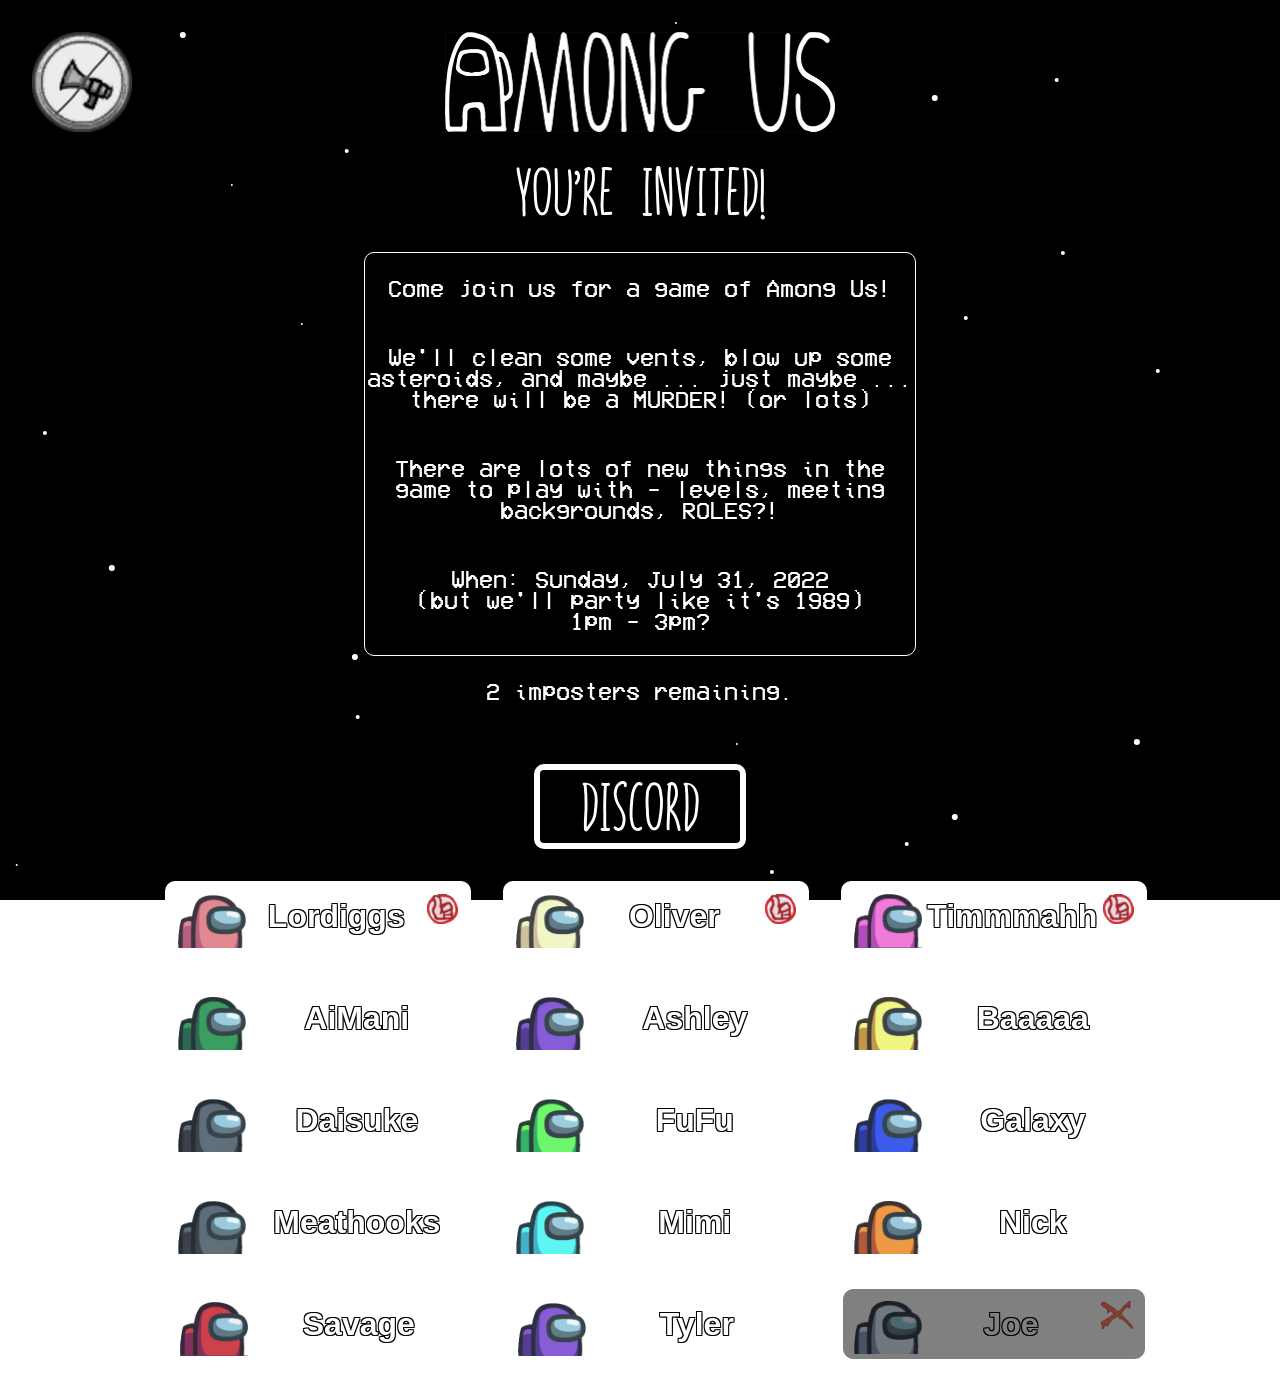
<file: index.html>
<html xmlns="http://www.w3.org/1999/xhtml">

<head>
    <title>Among Us</title>
    <link rel="stylesheet" href="site.css">
    <link rel="shortcut icon" type="image/x-icon" href="favicon.ico">
</head>

<body>
    <canvas id="canvas" width="300" height="300"></canvas>
    <div class="hidden"><img src="bean.png" alt="bean"/></div>
    <div id="muteButton" onclick="playBackgroundMusic();"><img id="audioImg" src="audioOff.png" alt="Audio Toggle" />
    </div>
    <div id="titleRow">
        <div id="titleImage"><img src="amongUsTitle.png" /></div>
    </div>
        <div id="contentRow">
            <div id="invited">You're invited!</div>
            <div id="info">
                <div style="width: 100%; display: flex; justify-content: center;">
                    <div id="infoText">
                        <p>Come join us for a game of Among Us!</p>
                        <p>We'll clean some vents, blow up some asteroids, and maybe ... just maybe ... there will be a
                            MURDER!
                            (or lots)</p>
                        <p>There are lots of new things in the game to play with - levels, meeting backgrounds, ROLES?!
                        </p>
                        <p>When: Sunday, July 31, 2022<br />(but we'll party like it's 1989)<br />1pm - 3pm?</p>
                    </div>
                </div>
                <div id="impostersRemaining">
                </div>
                <div id="ejection">
                </div>
                <div id="discord">
                    <a href="https://discord.gg/JBhN5csYdp" class="amongUsButton" onmouseover="playClick();">DISCORD</a>
                </div>
            </div>
            <div id="attendees">
            </div>
        </div>
        <div class="floatingBeanContainer"  >
            <img id="floatingBean" src="floatingBeanPink.png" style="transform: rotate(180deg);"/>
        </div>
    <script src="site.js"></script>
</body>

</html>
</file>
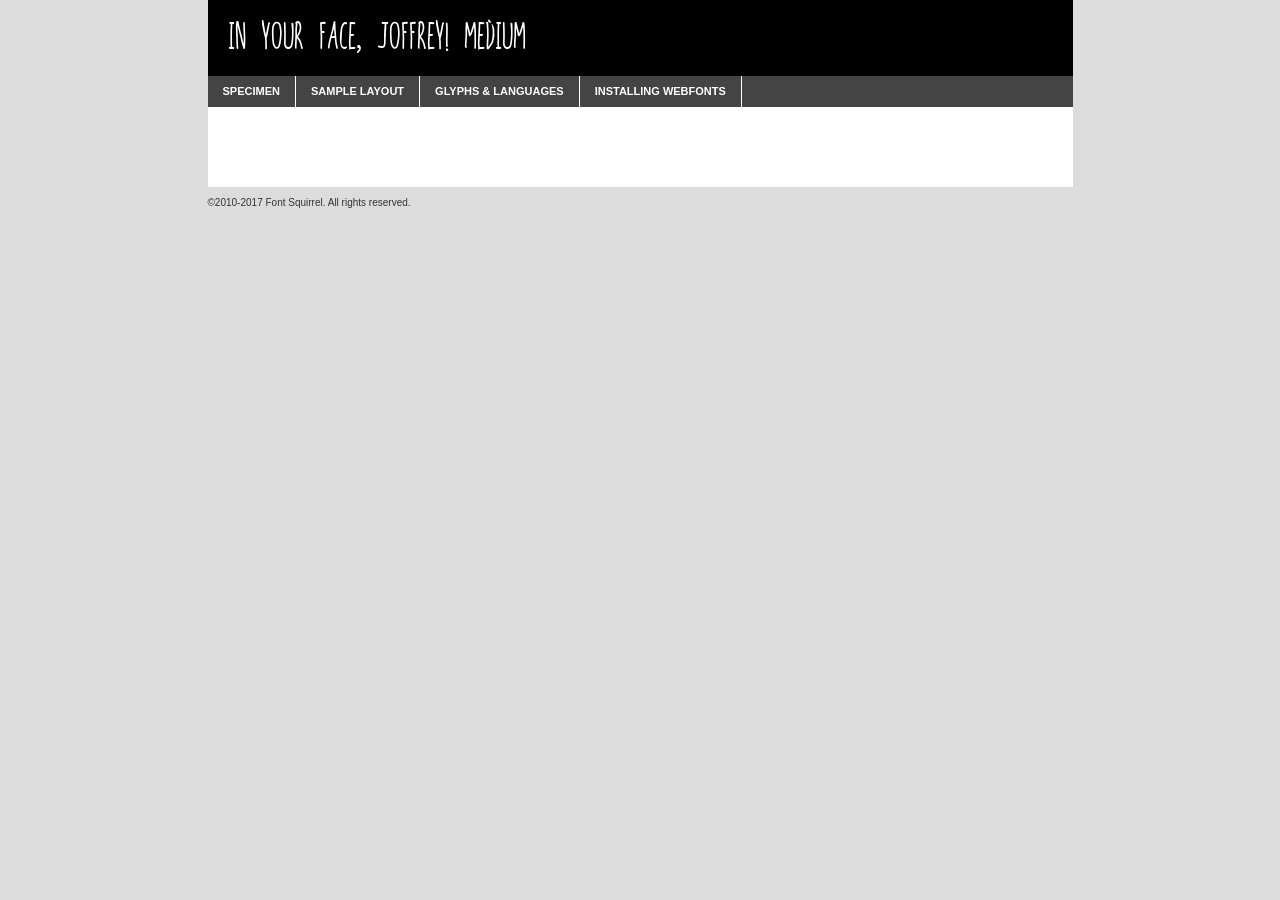
<file: joffrey-demo.html>
<!DOCTYPE html PUBLIC "-//W3C//DTD XHTML 1.0 Transitional//EN"
	"http://www.w3.org/TR/xhtml1/DTD/xhtml1-transitional.dtd">

<html xmlns="http://www.w3.org/1999/xhtml" xml:lang="en" lang="en">
<head>
	<meta http-equiv="Content-Type" content="text/html; charset=utf-8" />
	<script src="http://ajax.googleapis.com/ajax/libs/jquery/1.7.2/jquery.min.js" type="text/javascript" charset="utf-8"></script>
	<script type="text/javascript">
	(function($){$.fn.easyTabs=function(option){var param=jQuery.extend({fadeSpeed:"fast",defaultContent:1,activeClass:'active'},option);$(this).each(function(){var thisId="#"+this.id;if(param.defaultContent==''){param.defaultContent=1;}
	if(typeof param.defaultContent=="number")
	{var defaultTab=$(thisId+" .tabs li:eq("+(param.defaultContent-1)+") a").attr('href').substr(1);}else{var defaultTab=param.defaultContent;}
	$(thisId+" .tabs li a").each(function(){var tabToHide=$(this).attr('href').substr(1);$("#"+tabToHide).addClass('easytabs-tab-content');});hideAll();changeContent(defaultTab);function hideAll(){$(thisId+" .easytabs-tab-content").hide();}
	function changeContent(tabId){hideAll();$(thisId+" .tabs li").removeClass(param.activeClass);$(thisId+" .tabs li a[href=#"+tabId+"]").closest('li').addClass(param.activeClass);if(param.fadeSpeed!="none")
	{$(thisId+" #"+tabId).fadeIn(param.fadeSpeed);}else{$(thisId+" #"+tabId).show();}}
	$(thisId+" .tabs li").click(function(){var tabId=$(this).find('a').attr('href').substr(1);changeContent(tabId);return false;});});}})(jQuery);
	</script>
	<link rel="stylesheet" href="specimen_files/specimen_stylesheet.css" type="text/css" charset="utf-8" />
	<link rel="stylesheet" href="stylesheet.css" type="text/css" charset="utf-8" />

	<style type="text/css">
					body{
				font-family: 'in_your_face_joffrey_medium';
							}
		</style>

	<title>In your face, Joffrey!  Medium Specimen</title>
	
	
	<script type="text/javascript" charset="utf-8">
		$(document).ready(function() {
			$('#container').easyTabs({defaultContent:1});
		});
	</script>
</head>

<body>
<div id="container">
	<div id="header">
		In your face, Joffrey!  Medium	</div>
	<ul class="tabs">
		<li><a href="#specimen">Specimen</a></li>
		<li><a href="#layout">Sample Layout</a></li>
				<li><a href="#glyphs">Glyphs &amp; Languages</a></li>
		<li><a href="#installing">Installing Webfonts</a></li>
		
	</ul>
	
	<div id="main_content">

		
			<div id="specimen">
		
				<div class="section">
					<div class="grid12 firstcol">
						<div class="huge">AaBb</div>
					</div>
				</div>
		
				<div class="section">
					<div class="glyph_range">A&#x200B;B&#x200b;C&#x200b;D&#x200b;E&#x200b;F&#x200b;G&#x200b;H&#x200b;I&#x200b;J&#x200b;K&#x200b;L&#x200b;M&#x200b;N&#x200b;O&#x200b;P&#x200b;Q&#x200b;R&#x200b;S&#x200b;T&#x200b;U&#x200b;V&#x200b;W&#x200b;X&#x200b;Y&#x200b;Z&#x200b;a&#x200b;b&#x200b;c&#x200b;d&#x200b;e&#x200b;f&#x200b;g&#x200b;h&#x200b;i&#x200b;j&#x200b;k&#x200b;l&#x200b;m&#x200b;n&#x200b;o&#x200b;p&#x200b;q&#x200b;r&#x200b;s&#x200b;t&#x200b;u&#x200b;v&#x200b;w&#x200b;x&#x200b;y&#x200b;z&#x200b;1&#x200b;2&#x200b;3&#x200b;4&#x200b;5&#x200b;6&#x200b;7&#x200b;8&#x200b;9&#x200b;0&#x200b;&amp;&#x200b;.&#x200b;,&#x200b;?&#x200b;!&#x200b;&#64;&#x200b;(&#x200b;)&#x200b;#&#x200b;$&#x200b;%&#x200b;*&#x200b;+&#x200b;-&#x200b;=&#x200b;:&#x200b;;</div>
				</div>
				<div class="section">
					<div class="grid12 firstcol">
						<table class="sample_table">
							<tr><td>10</td><td class="size10">abcdefghijklmnopqrstuvwxyzABCDEFGHIJKLMNOPQRSTUVWXYZ0123456789abcdefghijklmnopqrstuvwxyzABCDEFGHIJKLMNOPQRSTUVWXYZ0123456789abcdefghijklmnopqrstuvwxyzABCDEFGHIJKLMNOPQRSTUVWXYZ</td></tr>
							<tr><td>11</td><td class="size11">abcdefghijklmnopqrstuvwxyzABCDEFGHIJKLMNOPQRSTUVWXYZ0123456789abcdefghijklmnopqrstuvwxyzABCDEFGHIJKLMNOPQRSTUVWXYZ0123456789abcdefghijklmnopqrstuvwxyzABCDEFGHIJKLMNOPQRSTUVWXYZ</td></tr>
							<tr><td>12</td><td class="size12">abcdefghijklmnopqrstuvwxyzABCDEFGHIJKLMNOPQRSTUVWXYZ0123456789abcdefghijklmnopqrstuvwxyzABCDEFGHIJKLMNOPQRSTUVWXYZ0123456789abcdefghijklmnopqrstuvwxyzABCDEFGHIJKLMNOPQRSTUVWXYZ</td></tr>
							<tr><td>13</td><td class="size13">abcdefghijklmnopqrstuvwxyzABCDEFGHIJKLMNOPQRSTUVWXYZ0123456789abcdefghijklmnopqrstuvwxyzABCDEFGHIJKLMNOPQRSTUVWXYZ0123456789abcdefghijklmnopqrstuvwxyzABCDEFGHIJKLMNOPQRSTUVWXYZ</td></tr>
							<tr><td>14</td><td class="size14">abcdefghijklmnopqrstuvwxyzABCDEFGHIJKLMNOPQRSTUVWXYZ0123456789abcdefghijklmnopqrstuvwxyzABCDEFGHIJKLMNOPQRSTUVWXYZ0123456789abcdefghijklmnopqrstuvwxyzABCDEFGHIJKLMNOPQRSTUVWXYZ</td></tr>
							<tr><td>16</td><td class="size16">abcdefghijklmnopqrstuvwxyzABCDEFGHIJKLMNOPQRSTUVWXYZ0123456789abcdefghijklmnopqrstuvwxyzABCDEFGHIJKLMNOPQRSTUVWXYZ</td></tr>
							<tr><td>18</td><td class="size18">abcdefghijklmnopqrstuvwxyzABCDEFGHIJKLMNOPQRSTUVWXYZ0123456789abcdefghijklmnopqrstuvwxyzABCDEFGHIJKLMNOPQRSTUVWXYZ</td></tr>
							<tr><td>20</td><td class="size20">abcdefghijklmnopqrstuvwxyzABCDEFGHIJKLMNOPQRSTUVWXYZ0123456789abcdefghijklmnopqrstuvwxyzABCDEFGHIJKLMNOPQRSTUVWXYZ</td></tr>
							<tr><td>24</td><td class="size24">abcdefghijklmnopqrstuvwxyzABCDEFGHIJKLMNOPQRSTUVWXYZ0123456789abcdefghijklmnopqrstuvwxyzABCDEFGHIJKLMNOPQRSTUVWXYZ</td></tr>
							<tr><td>30</td><td class="size30">abcdefghijklmnopqrstuvwxyzABCDEFGHIJKLMNOPQRSTUVWXYZ0123456789abcdefghijklmnopqrstuvwxyzABCDEFGHIJKLMNOPQRSTUVWXYZ</td></tr>
							<tr><td>36</td><td class="size36">abcdefghijklmnopqrstuvwxyzABCDEFGHIJKLMNOPQRSTUVWXYZ0123456789abcdefghijklmnopqrstuvwxyzABCDEFGHIJKLMNOPQRSTUVWXYZ</td></tr>
							<tr><td>48</td><td class="size48">abcdefghijklmnopqrstuvwxyzABCDEFGHIJKLMNOPQRSTUVWXYZ0123456789abcdefghijklmnopqrstuvwxyzABCDEFGHIJKLMNOPQRSTUVWXYZ</td></tr>
							<tr><td>60</td><td class="size60">abcdefghijklmnopqrstuvwxyzABCDEFGHIJKLMNOPQRSTUVWXYZ0123456789abcdefghijklmnopqrstuvwxyzABCDEFGHIJKLMNOPQRSTUVWXYZ</td></tr>
							<tr><td>72</td><td class="size72">abcdefghijklmnopqrstuvwxyzABCDEFGHIJKLMNOPQRSTUVWXYZ0123456789abcdefghijklmnopqrstuvwxyzABCDEFGHIJKLMNOPQRSTUVWXYZ</td></tr>
							<tr><td>90</td><td class="size90">abcdefghijklmnopqrstuvwxyzABCDEFGHIJKLMNOPQRSTUVWXYZ0123456789abcdefghijklmnopqrstuvwxyzABCDEFGHIJKLMNOPQRSTUVWXYZ</td></tr>
						</table>
				
					</div>
			
				</div>
		
		
		
								<div class="section" id="bodycomparison">


										<div id="xheight">
				<div class="fontbody">&#x25FC;&#x25FC;&#x25FC;&#x25FC;&#x25FC;&#x25FC;&#x25FC;&#x25FC;&#x25FC;&#x25FC;&#x25FC;&#x25FC;&#x25FC;&#x25FC;&#x25FC;&#x25FC;&#x25FC;&#x25FC;&#x25FC;&#x25FC;&#x25FC;&#x25FC;&#x25FC;&#x25FC;&#x25FC;&#x25FC;&#x25FC;&#x25FC;&#x25FC;&#x25FC;&#x25FC;&#x25FC;&#x25FC;&#x25FC;&#x25FC;&#x25FC;&#x25FC;&#x25FC;&#x25FC;&#x25FC;&#x25FC;&#x25FC;&#x25FC;&#x25FC;&#x25FC;&#x25FC;&#x25FC;&#x25FC;&#x25FC;&#x25FC;&#x25FC;&#x25FC;&#x25FC;&#x25FC;&#x25FC;&#x25FC;&#x25FC;&#x25FC;&#x25FC;&#x25FC;&#x25FC;&#x25FC;&#x25FC;&#x25FC;&#x25FC;&#x25FC;&#x25FC;&#x25FC;&#x25FC;&#x25FC;&#x25FC;&#x25FC;&#x25FC;&#x25FC;&#x25FC;&#x25FC;&#x25FC;&#x25FC;&#x25FC;&#x25FC;&#x25FC;&#x25FC;&#x25FC;&#x25FC;&#x25FC;&#x25FC;&#x25FC;&#x25FC;&#x25FC;&#x25FC;&#x25FC;&#x25FC;&#x25FC;&#x25FC;&#x25FC;&#x25FC;&#x25FC;&#x25FC;&#x25FC;body</div><div class="arialbody">body</div><div class="verdanabody">body</div><div class="georgiabody">body</div></div>
										<div class="fontbody" style="z-index:1">
											body<span>In your face, Joffrey!  Medium</span>
										</div>
										<div class="arialbody" style="z-index:1">
											body<span>Arial</span>
										</div>
										<div class="verdanabody" style="z-index:1">
											body<span>Verdana</span>
										</div>
										<div class="georgiabody" style="z-index:1">
											body<span>Georgia</span>
										</div>



								</div>
		
		
				<div class="section psample psample_row1" id="">
					
					<div class="grid2 firstcol">
						<p class="size10"><span>10.</span>Aenean lacinia bibendum nulla sed consectetur. Fusce dapibus, tellus ac cursus commodo, tortor mauris condimentum nibh, ut fermentum massa justo sit amet risus. Nullam id dolor id nibh ultricies vehicula ut id elit. Cum sociis natoque penatibus et magnis dis parturient montes, nascetur ridiculus mus. Nulla vitae elit libero, a pharetra augue.</p>
			
					</div>
					<div class="grid3">
						<p class="size11"><span>11.</span>Aenean lacinia bibendum nulla sed consectetur. Fusce dapibus, tellus ac cursus commodo, tortor mauris condimentum nibh, ut fermentum massa justo sit amet risus. Nullam id dolor id nibh ultricies vehicula ut id elit. Cum sociis natoque penatibus et magnis dis parturient montes, nascetur ridiculus mus. Nulla vitae elit libero, a pharetra augue.</p>
			
					</div>
					<div class="grid3">
						<p class="size12"><span>12.</span>Aenean lacinia bibendum nulla sed consectetur. Fusce dapibus, tellus ac cursus commodo, tortor mauris condimentum nibh, ut fermentum massa justo sit amet risus. Nullam id dolor id nibh ultricies vehicula ut id elit. Cum sociis natoque penatibus et magnis dis parturient montes, nascetur ridiculus mus. Nulla vitae elit libero, a pharetra augue.</p>
			
					</div>
					<div class="grid4">
						<p class="size13"><span>13.</span>Aenean lacinia bibendum nulla sed consectetur. Fusce dapibus, tellus ac cursus commodo, tortor mauris condimentum nibh, ut fermentum massa justo sit amet risus. Nullam id dolor id nibh ultricies vehicula ut id elit. Cum sociis natoque penatibus et magnis dis parturient montes, nascetur ridiculus mus. Nulla vitae elit libero, a pharetra augue.</p>
			
					</div>
					<div class="white_blend"></div>
					
				</div>
				<div class="section psample psample_row2" id="">
					<div class="grid3 firstcol">
						<p class="size14"><span>14.</span>Aenean lacinia bibendum nulla sed consectetur. Fusce dapibus, tellus ac cursus commodo, tortor mauris condimentum nibh, ut fermentum massa justo sit amet risus. Nullam id dolor id nibh ultricies vehicula ut id elit. Cum sociis natoque penatibus et magnis dis parturient montes, nascetur ridiculus mus. Nulla vitae elit libero, a pharetra augue.</p>
			
					</div>
					<div class="grid4">
						<p class="size16"><span>16.</span>Aenean lacinia bibendum nulla sed consectetur. Fusce dapibus, tellus ac cursus commodo, tortor mauris condimentum nibh, ut fermentum massa justo sit amet risus. Nullam id dolor id nibh ultricies vehicula ut id elit. Cum sociis natoque penatibus et magnis dis parturient montes, nascetur ridiculus mus. Nulla vitae elit libero, a pharetra augue.</p>
			
					</div>
					<div class="grid5">
						<p class="size18"><span>18.</span>Aenean lacinia bibendum nulla sed consectetur. Fusce dapibus, tellus ac cursus commodo, tortor mauris condimentum nibh, ut fermentum massa justo sit amet risus. Nullam id dolor id nibh ultricies vehicula ut id elit. Cum sociis natoque penatibus et magnis dis parturient montes, nascetur ridiculus mus. Nulla vitae elit libero, a pharetra augue.</p>
			
					</div>

					<div class="white_blend"></div>

				</div>
				
				<div class="section psample psample_row3" id="">
					<div class="grid5 firstcol">
						<p class="size20"><span>20.</span>Aenean lacinia bibendum nulla sed consectetur. Fusce dapibus, tellus ac cursus commodo, tortor mauris condimentum nibh, ut fermentum massa justo sit amet risus. Nullam id dolor id nibh ultricies vehicula ut id elit. Cum sociis natoque penatibus et magnis dis parturient montes, nascetur ridiculus mus. Nulla vitae elit libero, a pharetra augue.</p>
					</div>
					<div class="grid7">
						<p class="size24"><span>24.</span>Aenean lacinia bibendum nulla sed consectetur. Fusce dapibus, tellus ac cursus commodo, tortor mauris condimentum nibh, ut fermentum massa justo sit amet risus. Nullam id dolor id nibh ultricies vehicula ut id elit. Cum sociis natoque penatibus et magnis dis parturient montes, nascetur ridiculus mus. Nulla vitae elit libero, a pharetra augue.</p>
					</div>
					
					<div class="white_blend"></div>
					
				</div>
				
				<div class="section psample psample_row4" id="">
					<div class="grid12 firstcol">
						<p class="size30"><span>30.</span>Aenean lacinia bibendum nulla sed consectetur. Fusce dapibus, tellus ac cursus commodo, tortor mauris condimentum nibh, ut fermentum massa justo sit amet risus. Nullam id dolor id nibh ultricies vehicula ut id elit. Cum sociis natoque penatibus et magnis dis parturient montes, nascetur ridiculus mus. Nulla vitae elit libero, a pharetra augue.</p>
					</div>
					<div class="white_blend"></div>
					
				</div>
				
				
				
				<div class="section psample psample_row1 fullreverse">
					<div class="grid2 firstcol">
						<p class="size10"><span>10.</span>Aenean lacinia bibendum nulla sed consectetur. Fusce dapibus, tellus ac cursus commodo, tortor mauris condimentum nibh, ut fermentum massa justo sit amet risus. Nullam id dolor id nibh ultricies vehicula ut id elit. Cum sociis natoque penatibus et magnis dis parturient montes, nascetur ridiculus mus. Nulla vitae elit libero, a pharetra augue.</p>
			
					</div>
					<div class="grid3">
						<p class="size11"><span>11.</span>Aenean lacinia bibendum nulla sed consectetur. Fusce dapibus, tellus ac cursus commodo, tortor mauris condimentum nibh, ut fermentum massa justo sit amet risus. Nullam id dolor id nibh ultricies vehicula ut id elit. Cum sociis natoque penatibus et magnis dis parturient montes, nascetur ridiculus mus. Nulla vitae elit libero, a pharetra augue.</p>
			
					</div>
					<div class="grid3">
						<p class="size12"><span>12.</span>Aenean lacinia bibendum nulla sed consectetur. Fusce dapibus, tellus ac cursus commodo, tortor mauris condimentum nibh, ut fermentum massa justo sit amet risus. Nullam id dolor id nibh ultricies vehicula ut id elit. Cum sociis natoque penatibus et magnis dis parturient montes, nascetur ridiculus mus. Nulla vitae elit libero, a pharetra augue.</p>
			
					</div>
					<div class="grid4">
						<p class="size13"><span>13.</span>Aenean lacinia bibendum nulla sed consectetur. Fusce dapibus, tellus ac cursus commodo, tortor mauris condimentum nibh, ut fermentum massa justo sit amet risus. Nullam id dolor id nibh ultricies vehicula ut id elit. Cum sociis natoque penatibus et magnis dis parturient montes, nascetur ridiculus mus. Nulla vitae elit libero, a pharetra augue.</p>
			
					</div>
					<div class="black_blend"></div>
					
				</div>
				
				<div class="section psample psample_row2 fullreverse">
					<div class="grid3 firstcol">
						<p class="size14"><span>14.</span>Aenean lacinia bibendum nulla sed consectetur. Fusce dapibus, tellus ac cursus commodo, tortor mauris condimentum nibh, ut fermentum massa justo sit amet risus. Nullam id dolor id nibh ultricies vehicula ut id elit. Cum sociis natoque penatibus et magnis dis parturient montes, nascetur ridiculus mus. Nulla vitae elit libero, a pharetra augue.</p>
			
					</div>
					<div class="grid4">
						<p class="size16"><span>16.</span>Aenean lacinia bibendum nulla sed consectetur. Fusce dapibus, tellus ac cursus commodo, tortor mauris condimentum nibh, ut fermentum massa justo sit amet risus. Nullam id dolor id nibh ultricies vehicula ut id elit. Cum sociis natoque penatibus et magnis dis parturient montes, nascetur ridiculus mus. Nulla vitae elit libero, a pharetra augue.</p>
			
					</div>
					<div class="grid5">
						<p class="size18"><span>18.</span>Aenean lacinia bibendum nulla sed consectetur. Fusce dapibus, tellus ac cursus commodo, tortor mauris condimentum nibh, ut fermentum massa justo sit amet risus. Nullam id dolor id nibh ultricies vehicula ut id elit. Cum sociis natoque penatibus et magnis dis parturient montes, nascetur ridiculus mus. Nulla vitae elit libero, a pharetra augue.</p>
			
					</div>
					<div class="black_blend"></div>

				</div>
				
				<div class="section psample fullreverse psample_row3" id="">
					<div class="grid5 firstcol">
						<p class="size20"><span>20.</span>Aenean lacinia bibendum nulla sed consectetur. Fusce dapibus, tellus ac cursus commodo, tortor mauris condimentum nibh, ut fermentum massa justo sit amet risus. Nullam id dolor id nibh ultricies vehicula ut id elit. Cum sociis natoque penatibus et magnis dis parturient montes, nascetur ridiculus mus. Nulla vitae elit libero, a pharetra augue.</p>
					</div>
					<div class="grid7">
						<p class="size24"><span>24.</span>Aenean lacinia bibendum nulla sed consectetur. Fusce dapibus, tellus ac cursus commodo, tortor mauris condimentum nibh, ut fermentum massa justo sit amet risus. Nullam id dolor id nibh ultricies vehicula ut id elit. Cum sociis natoque penatibus et magnis dis parturient montes, nascetur ridiculus mus. Nulla vitae elit libero, a pharetra augue.</p>
					</div>
					
					<div class="black_blend"></div>
					
				</div>
				
				<div class="section psample fullreverse psample_row4" id="" style="border-bottom: 20px #000 solid;">
					<div class="grid12 firstcol">
						<p class="size30"><span>30.</span>Aenean lacinia bibendum nulla sed consectetur. Fusce dapibus, tellus ac cursus commodo, tortor mauris condimentum nibh, ut fermentum massa justo sit amet risus. Nullam id dolor id nibh ultricies vehicula ut id elit. Cum sociis natoque penatibus et magnis dis parturient montes, nascetur ridiculus mus. Nulla vitae elit libero, a pharetra augue.</p>
					</div>
					<div class="black_blend"></div>
					
				</div>
				
				
				
				
			</div>
			
			<div id="layout">
				
				<div class="section">
					
					<div class="grid12 firstcol">
						<h1>Lorem Ipsum Dolor</h1>
						<h2>Etiam porta sem malesuada magna mollis euismod</h2>
						
						<p class="byline">By <a href="#link">Aenean Lacinia</a></p>
					</div>
				</div>
				<div class="section">
					<div class="grid8 firstcol">
						<p class="large">Donec sed odio dui. Morbi leo risus, porta ac consectetur ac, vestibulum at eros. Fusce dapibus, tellus ac cursus commodo, tortor mauris condimentum nibh, ut fermentum massa justo sit amet risus. </p>

						
						<h3>Pellentesque ornare sem</h3>

						<p>Maecenas sed diam eget risus varius blandit sit amet non magna. Maecenas faucibus mollis interdum. Donec ullamcorper nulla non metus auctor fringilla. Nullam id dolor id nibh ultricies vehicula ut id elit. Nullam id dolor id nibh ultricies vehicula ut id elit. </p>

						<p>Aenean eu leo quam. Pellentesque ornare sem lacinia quam venenatis vestibulum. Lorem ipsum dolor sit amet, consectetur adipiscing elit. Cum sociis natoque penatibus et magnis dis parturient montes, nascetur ridiculus mus. </p>

						<p>Nulla vitae elit libero, a pharetra augue. Praesent commodo cursus magna, vel scelerisque nisl consectetur et. Aenean lacinia bibendum nulla sed consectetur. </p>

						<p>Nullam quis risus eget urna mollis ornare vel eu leo. Nullam quis risus eget urna mollis ornare vel eu leo. Maecenas sed diam eget risus varius blandit sit amet non magna. Donec ullamcorper nulla non metus auctor fringilla. </p>

						<h3>Cras mattis consectetur</h3>

						<p>Aenean eu leo quam. Pellentesque ornare sem lacinia quam venenatis vestibulum. Aenean lacinia bibendum nulla sed consectetur. Integer posuere erat a ante venenatis dapibus posuere velit aliquet. Cras mattis consectetur purus sit amet fermentum. </p>

						<p>Nullam id dolor id nibh ultricies vehicula ut id elit. Nullam quis risus eget urna mollis ornare vel eu leo. Cras mattis consectetur purus sit amet fermentum.</p>
					</div>
					
					<div class="grid4 sidebar">
						
						<div class="box reverse">
							<p class="last">Nullam quis risus eget urna mollis ornare vel eu leo. Donec ullamcorper nulla non metus auctor fringilla. Cras mattis consectetur purus sit amet fermentum. Sed posuere consectetur est at lobortis. Lorem ipsum dolor sit amet, consectetur adipiscing elit. </p>
						</div>
						
						<p class="caption">Maecenas sed diam eget risus varius.</p>

						<p>Vestibulum id ligula porta felis euismod semper. Integer posuere erat a ante venenatis dapibus posuere velit aliquet. Vestibulum id ligula porta felis euismod semper. Sed posuere consectetur est at lobortis. Maecenas sed diam eget risus varius blandit sit amet non magna. Fusce dapibus, tellus ac cursus commodo, tortor mauris condimentum nibh, ut fermentum massa justo sit amet risus. </p>

					

						<p>Duis mollis, est non commodo luctus, nisi erat porttitor ligula, eget lacinia odio sem nec elit. Aenean lacinia bibendum nulla sed consectetur. Vivamus sagittis lacus vel augue laoreet rutrum faucibus dolor auctor. Aenean lacinia bibendum nulla sed consectetur. Nullam quis risus eget urna mollis ornare vel eu leo. </p>

						<p>Praesent commodo cursus magna, vel scelerisque nisl consectetur et. Donec ullamcorper nulla non metus auctor fringilla. Maecenas faucibus mollis interdum. Fusce dapibus, tellus ac cursus commodo, tortor mauris condimentum nibh, ut fermentum massa justo sit amet risus. </p>

					</div>
				</div>
				
			</div>


			



		<div id="glyphs">
			<div class="section">
				<div class="grid12 firstcol">
			
				<h1>Language Support</h1>
				<p>The subset of In your face, Joffrey!  Medium in this kit supports the following languages:<br />
			
					English, Arrernte, Bislama, Cebuano, Fijian, Gilbertese, Hmong, Ibanag, Iloko_ilokano, Interglossa_glosa, Interlingua, Lojban, Norfolk_pitcairnese, Oromo, Rotokas, Seychelles_creole, Shona, Somali, Southern_ndebele, Swahili, Swati_swazi, Tok_pisin, Warlpiri, Xhosa, Zulu, Latinbasic, Ubasic, Demo				</p>
				<h1>Glyph Chart</h1>
				<p>The subset of In your face, Joffrey!  Medium in this kit includes all the glyphs listed below. Unicode entities are included above each glyph to help you insert individual characters into your layout.</p>
				<div id="glyph_chart">
			
																				 <div><p>&amp;#13;</p>&#13;</div>
																				 <div><p>&amp;#32;</p>&#32;</div>
																				 <div><p>&amp;#33;</p>&#33;</div>
																				 <div><p>&amp;#34;</p>&#34;</div>
																				 <div><p>&amp;#35;</p>&#35;</div>
																				 <div><p>&amp;#36;</p>&#36;</div>
																				 <div><p>&amp;#37;</p>&#37;</div>
																				 <div><p>&amp;#38;</p>&#38;</div>
																				 <div><p>&amp;#39;</p>&#39;</div>
																				 <div><p>&amp;#40;</p>&#40;</div>
																				 <div><p>&amp;#41;</p>&#41;</div>
																				 <div><p>&amp;#42;</p>&#42;</div>
																				 <div><p>&amp;#43;</p>&#43;</div>
																				 <div><p>&amp;#44;</p>&#44;</div>
																				 <div><p>&amp;#45;</p>&#45;</div>
																				 <div><p>&amp;#46;</p>&#46;</div>
																				 <div><p>&amp;#47;</p>&#47;</div>
																				 <div><p>&amp;#48;</p>&#48;</div>
																				 <div><p>&amp;#49;</p>&#49;</div>
																				 <div><p>&amp;#50;</p>&#50;</div>
																				 <div><p>&amp;#51;</p>&#51;</div>
																				 <div><p>&amp;#52;</p>&#52;</div>
																				 <div><p>&amp;#53;</p>&#53;</div>
																				 <div><p>&amp;#54;</p>&#54;</div>
																				 <div><p>&amp;#55;</p>&#55;</div>
																				 <div><p>&amp;#56;</p>&#56;</div>
																				 <div><p>&amp;#57;</p>&#57;</div>
																				 <div><p>&amp;#58;</p>&#58;</div>
																				 <div><p>&amp;#59;</p>&#59;</div>
																				 <div><p>&amp;#60;</p>&#60;</div>
																				 <div><p>&amp;#61;</p>&#61;</div>
																				 <div><p>&amp;#62;</p>&#62;</div>
																				 <div><p>&amp;#63;</p>&#63;</div>
																				 <div><p>&amp;#64;</p>&#64;</div>
																				 <div><p>&amp;#65;</p>&#65;</div>
																				 <div><p>&amp;#66;</p>&#66;</div>
																				 <div><p>&amp;#67;</p>&#67;</div>
																				 <div><p>&amp;#68;</p>&#68;</div>
																				 <div><p>&amp;#69;</p>&#69;</div>
																				 <div><p>&amp;#70;</p>&#70;</div>
																				 <div><p>&amp;#71;</p>&#71;</div>
																				 <div><p>&amp;#72;</p>&#72;</div>
																				 <div><p>&amp;#73;</p>&#73;</div>
																				 <div><p>&amp;#74;</p>&#74;</div>
																				 <div><p>&amp;#75;</p>&#75;</div>
																				 <div><p>&amp;#76;</p>&#76;</div>
																				 <div><p>&amp;#77;</p>&#77;</div>
																				 <div><p>&amp;#78;</p>&#78;</div>
																				 <div><p>&amp;#79;</p>&#79;</div>
																				 <div><p>&amp;#80;</p>&#80;</div>
																				 <div><p>&amp;#81;</p>&#81;</div>
																				 <div><p>&amp;#82;</p>&#82;</div>
																				 <div><p>&amp;#83;</p>&#83;</div>
																				 <div><p>&amp;#84;</p>&#84;</div>
																				 <div><p>&amp;#85;</p>&#85;</div>
																				 <div><p>&amp;#86;</p>&#86;</div>
																				 <div><p>&amp;#87;</p>&#87;</div>
																				 <div><p>&amp;#88;</p>&#88;</div>
																				 <div><p>&amp;#89;</p>&#89;</div>
																				 <div><p>&amp;#90;</p>&#90;</div>
																				 <div><p>&amp;#91;</p>&#91;</div>
																				 <div><p>&amp;#92;</p>&#92;</div>
																				 <div><p>&amp;#93;</p>&#93;</div>
																				 <div><p>&amp;#94;</p>&#94;</div>
																				 <div><p>&amp;#95;</p>&#95;</div>
																				 <div><p>&amp;#96;</p>&#96;</div>
																				 <div><p>&amp;#97;</p>&#97;</div>
																				 <div><p>&amp;#98;</p>&#98;</div>
																				 <div><p>&amp;#99;</p>&#99;</div>
																				 <div><p>&amp;#100;</p>&#100;</div>
																				 <div><p>&amp;#101;</p>&#101;</div>
																				 <div><p>&amp;#102;</p>&#102;</div>
																				 <div><p>&amp;#103;</p>&#103;</div>
																				 <div><p>&amp;#104;</p>&#104;</div>
																				 <div><p>&amp;#105;</p>&#105;</div>
																				 <div><p>&amp;#106;</p>&#106;</div>
																				 <div><p>&amp;#107;</p>&#107;</div>
																				 <div><p>&amp;#108;</p>&#108;</div>
																				 <div><p>&amp;#109;</p>&#109;</div>
																				 <div><p>&amp;#110;</p>&#110;</div>
																				 <div><p>&amp;#111;</p>&#111;</div>
																				 <div><p>&amp;#112;</p>&#112;</div>
																				 <div><p>&amp;#113;</p>&#113;</div>
																				 <div><p>&amp;#114;</p>&#114;</div>
																				 <div><p>&amp;#115;</p>&#115;</div>
																				 <div><p>&amp;#116;</p>&#116;</div>
																				 <div><p>&amp;#117;</p>&#117;</div>
																				 <div><p>&amp;#118;</p>&#118;</div>
																				 <div><p>&amp;#119;</p>&#119;</div>
																				 <div><p>&amp;#120;</p>&#120;</div>
																				 <div><p>&amp;#121;</p>&#121;</div>
																				 <div><p>&amp;#122;</p>&#122;</div>
																				 <div><p>&amp;#123;</p>&#123;</div>
																				 <div><p>&amp;#124;</p>&#124;</div>
																				 <div><p>&amp;#125;</p>&#125;</div>
																				 <div><p>&amp;#126;</p>&#126;</div>
																				 <div><p>&amp;#160;</p>&#160;</div>
																				 <div><p>&amp;#162;</p>&#162;</div>
																				 <div><p>&amp;#163;</p>&#163;</div>
																				 <div><p>&amp;#165;</p>&#165;</div>
																				 <div><p>&amp;#167;</p>&#167;</div>
																				 <div><p>&amp;#169;</p>&#169;</div>
																				 <div><p>&amp;#173;</p>&#173;</div>
																				 <div><p>&amp;#174;</p>&#174;</div>
																				 <div><p>&amp;#176;</p>&#176;</div>
																				 <div><p>&amp;#177;</p>&#177;</div>
																				 <div><p>&amp;#178;</p>&#178;</div>
																				 <div><p>&amp;#179;</p>&#179;</div>
																				 <div><p>&amp;#181;</p>&#181;</div>
																				 <div><p>&amp;#183;</p>&#183;</div>
																				 <div><p>&amp;#188;</p>&#188;</div>
																				 <div><p>&amp;#189;</p>&#189;</div>
																				 <div><p>&amp;#215;</p>&#215;</div>
																				 <div><p>&amp;#247;</p>&#247;</div>
																				 <div><p>&amp;#248;</p>&#248;</div>
																				 <div><p>&amp;#8192;</p>&#8192;</div>
																				 <div><p>&amp;#8193;</p>&#8193;</div>
																				 <div><p>&amp;#8194;</p>&#8194;</div>
																				 <div><p>&amp;#8195;</p>&#8195;</div>
																				 <div><p>&amp;#8196;</p>&#8196;</div>
																				 <div><p>&amp;#8197;</p>&#8197;</div>
																				 <div><p>&amp;#8198;</p>&#8198;</div>
																				 <div><p>&amp;#8199;</p>&#8199;</div>
																				 <div><p>&amp;#8200;</p>&#8200;</div>
																				 <div><p>&amp;#8201;</p>&#8201;</div>
																				 <div><p>&amp;#8202;</p>&#8202;</div>
																				 <div><p>&amp;#8208;</p>&#8208;</div>
																				 <div><p>&amp;#8209;</p>&#8209;</div>
																				 <div><p>&amp;#8210;</p>&#8210;</div>
																				 <div><p>&amp;#8211;</p>&#8211;</div>
																				 <div><p>&amp;#8212;</p>&#8212;</div>
																				 <div><p>&amp;#8216;</p>&#8216;</div>
																				 <div><p>&amp;#8217;</p>&#8217;</div>
																				 <div><p>&amp;#8220;</p>&#8220;</div>
																				 <div><p>&amp;#8221;</p>&#8221;</div>
																				 <div><p>&amp;#8239;</p>&#8239;</div>
																				 <div><p>&amp;#8287;</p>&#8287;</div>
																				 <div><p>&amp;#9724;</p>&#9724;</div>
																																						</div>	
				</div>
		
		
			</div>
		</div>
		
		
		<div id="specs">
			
		</div>
	
		<div id="installing">
			<div class="section">
				<div class="grid7 firstcol">
					<h1>Installing Webfonts</h1>
					
					<p>Webfonts are supported by all major browser platforms but not all in the same way. There are currently four different font formats that must be included in order to target all browsers. This includes TTF, WOFF, EOT and SVG.</p>
					
					<h2>1. Upload your webfonts</h2>
					<p>You must upload your webfont kit to your website. They should be in or near the same directory as your CSS files.</p>
					
					<h2>2. Include the webfont stylesheet</h2>
					<p>A special CSS @font-face declaration helps the various browsers select the appropriate font it needs without causing you a bunch of headaches. Learn more about this syntax by reading the <a href="https://www.fontspring.com/blog/further-hardening-of-the-bulletproof-syntax">Fontspring blog post</a> about it. The code for it is as follows:</p>


<code>
@font-face{ 
	font-family: 'MyWebFont';
	src: url('WebFont.eot');
	src: url('WebFont.eot?#iefix') format('embedded-opentype'),
	     url('WebFont.woff') format('woff'),
	     url('WebFont.ttf') format('truetype'),
	     url('WebFont.svg#webfont') format('svg');
}
</code>

	<p>We've already gone ahead and generated the code for you. All you have to do is link to the stylesheet in your HTML, like this:</p>
	<code>&lt;link rel=&quot;stylesheet&quot; href=&quot;stylesheet.css&quot; type=&quot;text/css&quot; charset=&quot;utf-8&quot; /&gt;</code>

					<h2>3. Modify your own stylesheet</h2>
					<p>To take advantage of your new fonts, you must tell your stylesheet to use them. Look at the original @font-face declaration above and find the property called "font-family." The name linked there will be what you use to reference the font. Prepend that webfont name to the font stack in the "font-family" property, inside the selector you want to change. For example:</p>
<code>p { font-family: 'WebFont', Arial, sans-serif; }</code>

<h2>4. Test</h2>
<p>Getting webfonts to work cross-browser <em>can</em> be tricky. Use the information in the sidebar to help you if you find that fonts aren't loading in a particular browser.</p>
				</div>
				
				<div class="grid5 sidebar">
					<div class="box">
						<h2>Troubleshooting<br />Font-Face Problems</h2>
						<p>Having trouble getting your webfonts to load in your new website? Here are some tips to sort out what might be the problem.</p>

						<h3>Fonts not showing in any browser</h3>

						<p>This sounds like you need to work on the plumbing. You either did not upload the fonts to the correct directory, or you did not link the fonts properly in the CSS. If you've confirmed that all this is correct and you still have a problem, take a look at your .htaccess file and see if requests are getting intercepted.</p>

						<h3>Fonts not loading in iPhone or iPad</h3>

						<p>The most common problem here is that you are serving the fonts from an IIS server. IIS refuses to serve files that have unknown MIME types. If that is the case, you must set the MIME type for SVG to "image/svg+xml" in the server settings. Follow these instructions from Microsoft if you need help.</p>

						<h3>Fonts not loading in Firefox</h3>

						<p>The primary reason for this failure? You are still using a version Firefox older than 3.5. So upgrade already! If that isn't it, then you are very likely serving fonts from a different domain. Firefox requires that all font assets be served from the same domain. Lastly it is possible that you need to add WOFF to your list of MIME types (if you are serving via IIS.)</p>

						<h3>Fonts not loading in IE</h3>

						<p>Are you looking at Internet Explorer on an actual Windows machine or are you cheating by using a service like Adobe BrowserLab? Many of these screenshot services do not render @font-face for IE. Best to test it on a real machine.</p>

						<h3>Fonts not loading in IE9</h3>

						<p>IE9, like Firefox, requires that fonts be served from the same domain as the website. Make sure that is the case.</p>
					</div>
				</div>
			</div>
			
		</div>
	
	</div>
	<div id="footer">
		<p>&copy;2010-2017 Font Squirrel. All rights reserved.</p>
	</div>
</div>
</body>
</html>
</file>
<file: site.css>
* {
    border: 0;
    margin: 0;
}

#canvas {
    position: fixed;
    top: 0;
    left: 0;
    z-index: -1;
}

.test {
    background-color: lightblue;
}

.amongUsButton {
    display: flex;
    padding-top: 0.15em;
    background-color: black;
    color: white;
    border: 0.1em solid white;
    border-radius: 10px;
    font-family: 'in_your_face_joffrey_medium';
    font-size: 4em;
    width: 200px;
    justify-content: center;
    align-items: center;
    text-decoration: none;
}

.amongUsButton:hover {
    border-color: #00ff00;
}

@font-face {
    font-family: 'in_your_face_joffrey_medium';
    src: url('joffrey-webfont.woff2') format('woff2'),
        url('joffrey-webfont.woff') format('woff');
    font-weight: normal;
    font-style: normal;

}

@font-face {
    font-family: 'vcr_osd_monoregular';
    src: url('vcr_osd_mono_1.001-webfont.woff2') format('woff2'),
        url('vcr_osd_mono_1.001-webfont.woff') format('woff');
    font-weight: normal;
    font-style: normal;

}

#titleRow {
    margin: 2em;
    display: flex;
    justify-content: center;
}

#titleRow img {
    max-width: 50%;
}

h1 {
    font-family: 'in_your_face_joffrey_medium';
    font-weight: normal;
    font-style: normal;
}

#muteButton {
    position: fixed;
    top: 2em;
    left: 2em;
    z-index: 2;
}

#muteButton img {
    max-width: 100px;
}

#titleImage {
    display: flex;
    justify-content: center;
}

#titleImage img {
    min-width: 300px;
}

.dummy {
    background-color: tan;
}

#contentRow {
    display: flex;
    flex-direction: column;
    justify-content: center;
}

#invited {
    display: flex;
    width: 100%;
    color: #fff;
    font-family: 'in_your_face_joffrey_medium';
    font-size: 4em;
    justify-content: center;
}

#info {
    display: flex;
    width: 100%;
    justify-content: center;
    flex-direction: column;
    color: white;
}

#infoText {
    display: flex;
    flex-direction: column;
    margin-top: 1em;
    font-family: "vcr_osd_monoregular";
    text-align: center;
    width: 550px;
    border: 1px solid white;
    border-radius: 10px;
    background-color: #000;
    font-size: 1.5em;
}

#infoText p {
    margin: 1em 0;
}

#discord {
    display: flex;
    justify-content: center;
}

#attendees {
    width: 100%;
    padding: 1em;
    display: flex;
    flex-wrap: wrap;
    justify-content: center;
}

.attendee {
    display: flex;
    width: 300px;
    background-color: white;
    border-radius: 10px;
    margin: 1em;
    position: relative;
    color: white;
    border: 3px solid white;
}

.attendee:hover {
    border: 3px solid yellow;
}

.attendee span {
    font-family: Arial, Helvetica, sans-serif;
    display: flex;
    width: 100%;
    justify-content: center;
    align-items: center;
    font-size:2em;
    font-weight: bold;
}

.bean {
    margin: 10px 0 0 10px;
    height: 54px;
}


.thumbsup {
    margin: 10px 10px 0 0;
    max-height: 30px;
}


.beanRejected {
    filter: brightness(50%);
}

.strokeme {
    
    text-shadow: -1px -1px 0 #000, 1px -1px 0 #000, -1px 1px 0 #000, 1px 1px 0 #000;
  }


.rejected {
    color: gray;
    background-color: gray;
    border-radius: 10px;
    border: 1px solid grey;
}

    .rejected:hover {
        border: 1px solid grey;
    }

.floatingBeanContainer {
    display: none;
}

.floatingBeanContainer img {
    width: 100px;
}

#ejection {
    text-align: center;
    width: 100%;
    margin-bottom: 1em;
    font-family: "vcr_osd_monoregular";
    font-size: 1.5em;
    line-height: 1.5em;
    height: 1.5em;
}

#impostersRemaining {
    text-align: center;
    margin-top: 1em;
    width: 100%;
    font-family: "vcr_osd_monoregular";
    font-size: 1.5em;
    height: 1em;   
}

.hidden {
    display: none;
}
</file>
<file: specimen_files/specimen_stylesheet.css>
@import url('grid_12-825-55-15.css');

/*  
	CSS Reset by Eric Meyer - Released under Public Domain
    http://meyerweb.com/eric/tools/css/reset/
*/
html, body, div, span, applet, object, iframe,
h1, h2, h3, h4, h5, h6, p, blockquote, pre,
a, abbr, acronym, address, big, cite, code,
del, dfn, em, font, img, ins, kbd, q, s, samp,
small, strike, strong, sub, sup, tt, var,
b, u, i, center, dl, dt, dd, ol, ul, li,
fieldset, form, label, legend, table, 
caption, tbody, tfoot, thead, tr, th, td 
                  {margin: 0;padding: 0;border: 0;outline: 0;
                  font-size: 100%;vertical-align: baseline;
                  background: transparent;}
body              {line-height: 1;}
ol, ul            {list-style: none;}
blockquote, q     {quotes: none;}
blockquote:before, blockquote:after,
q:before, q:after {content: '';	content: none;}
:focus            {outline: 0;}
ins               {text-decoration: none;}
del               {text-decoration: line-through;}
table             {border-collapse: collapse;border-spacing: 0;}




body {
	color: #000;
	background-color: #dcdcdc;
}

a {
	text-decoration: none;
	color: #1883ba;
}

h1{
	font-size: 32px;
	font-weight: normal;
	font-style: normal;
	margin-bottom: 18px;
}

h2{
	font-size: 18px;
}

#container {
	width: 865px;
	margin: 0px auto;
}


#header {
	padding: 20px;
	font-size: 36px;
	background-color: #000;
	color: #fff;
}

#header span {
	color: #666;
}
#main_content {
	background-color: #fff;
	padding: 60px 20px 20px;
}


#footer p {
	margin: 0;
	padding-top: 10px;
	padding-bottom: 50px;
	color: #333;
	font: 10px Arial, sans-serif;
}

.tabs {
	width: 100%;
	height: 31px;
	background-color: #444;
}
.tabs li {
	float:  left;
	margin: 0;
	overflow: hidden;
	background-color: #444;
}
.tabs li a {
	display: block;
	color: #fff;
	text-decoration: none;
	font: bold 11px/11px 'Arial';
	text-transform: uppercase;
	padding: 10px 15px;
	border-right: 1px solid #fff;
}

.tabs li a:hover {
		background-color: #00b3ff;

}

.tabs li.active a {
	color:  #000;
	background-color: #fff;
}



div.huge {
	
	font-size: 300px;
	line-height: 1em;
	padding: 0;
	letter-spacing: -.02em;
	overflow: hidden;
}
div.glyph_range {
	font-size: 72px;
	line-height: 1.1em;
}

.size10{ font-size: 10px; }
.size11{ font-size: 11px; }
.size12{ font-size: 12px; }
.size13{ font-size: 13px; }
.size14{ font-size: 14px; }
.size16{ font-size: 16px; }
.size18{ font-size: 18px; }
.size20{ font-size: 20px; }
.size24{ font-size: 24px; }
.size30{ font-size: 30px; }
.size36{ font-size: 36px; }
.size48{ font-size: 48px; }
.size60{ font-size: 60px; }
.size72{ font-size: 72px; }
.size90{ font-size: 90px; }


.psample_row1 {	height: 120px;}
.psample_row1 {	height: 120px;}
.psample_row2 {	height: 160px;}
.psample_row3 {	height: 160px;}
.psample_row4 {	height: 160px;}

.psample {
	overflow: hidden;
	position: relative;
}
.psample p {
	line-height: 1.3em;
	display: block;
	overflow: hidden;
	margin: 0;
}

.psample span {
	margin-right: .5em;
}

.white_blend {
	width: 100%;
	height: 61px;
	background-image: url([data-uri]);
	position: absolute;
	bottom: 0;
}
.black_blend {
	width: 100%;
	height: 61px;
	background-image: url([data-uri]);
	position: absolute;
	bottom: 0;
}
.fullreverse {
	background:  #000 !important;
	color:  #fff !important;
	margin-left: -20px;
	padding-left: 20px;
	margin-right: -20px;
	padding-right: 20px;
	padding: 20px;
	margin-bottom:0;
}


.sample_table td {
	padding-top: 3px;
	padding-bottom:5px;
	padding-left: 5px;
	vertical-align: middle;
	line-height: 1.2em;
}

.sample_table td:first-child {
	background-color: #eee;
	text-align: right;
	padding-right: 5px;
	padding-left: 0;
	padding: 5px;
	font: 11px/12px "Courier New", Courier, mono;
}

code {
	white-space: pre;
	background-color: #eee;
	display: block;
	padding: 10px;
	margin-bottom: 18px;
	overflow: auto;
}


.bottom,.last 	{margin-bottom:0 !important; padding-bottom:0 !important;}

.box  { 
  padding: 18px; 
  margin-bottom: 18px; 
  background: #eee; 
}

.reverse,.reversed { background:  #000 !important;color:  #fff !important; border: none !important;}

#bodycomparison {
	position: relative;
	overflow: hidden;
	font-size: 72px;
	height: 90px;
	white-space: nowrap;
}

#bodycomparison div{
	font-size: 72px;
	line-height: 90px;
	display: inline;
	margin: 0 15px 0 0;
	padding: 0;
}

#bodycomparison div span{
	font: 10px Arial;
	position: absolute;
	left: 0;
}
#xheight {
	float: none;
	position: absolute;
	color: #d9f3ff;
	font-size: 72px;
	line-height: 90px;
}

.fontbody {
 position: relative;
}
.arialbody{
	font-family: Arial;
	position: relative;
}
.verdanabody{
	font-family: Verdana;
	position: relative;
}
.georgiabody{
	font-family: Georgia;
	position: relative;
}

/* @group Layout page
 */

#layout h1 {
	font-size: 36px;
	line-height: 42px;
	font-weight: normal;
	font-style: normal;
}

#layout h2 {
	font-size: 24px;
	line-height: 23px;
	font-weight: normal;
	font-style: normal;
}

#layout h3 {
	font-size: 22px;
	line-height: 1.4em;
	margin-top: 1em;
	font-weight: normal;
	font-style: normal;
}


#layout p.byline {
	font-size: 12px;
	margin-top: 18px;
	line-height: 12px;
	margin-bottom: 0;
}
#layout p {
	font-size: 14px;
	line-height: 21px;
	margin-bottom: .5em;
}

#layout p.large{
	font-size: 18px;
	line-height: 26px;
}

#layout .sidebar p{
	font-size: 12px;
	line-height: 1.4em;
}

#layout p.caption {
	font-size: 10px;
	margin-top: -16px;
	margin-bottom: 18px;
}

/* @end */

/* @group Glyphs */

#glyph_chart div{
	background-color: #d9f3ff;
	color: black;
	float: left;
	font-size: 36px;
	height: 1.2em;
	line-height: 1.2em;
	margin-bottom: 1px;
	margin-right: 1px;
	text-align: center;
	width: 1.2em;
	position: relative;
	padding: .6em .2em .2em;
}

#glyph_chart div p {
	position: absolute;
	left: 0;
	top: 0;
	display: block;
	text-align: center;
	font: bold 9px Arial, sans-serif;
	background-color: #3a768f;
	width: 100%;
	color: #fff;
	padding: 2px 0;
}


#glyphs h1 {
	font-family: Arial, sans-serif;
}
/* @end */

/* @group Installing */

#installing {
	font: 13px Arial, sans-serif;
}

#installing p,
#glyphs p{
	line-height: 1.2em;
	margin-bottom: 18px;
	font: 13px Arial, sans-serif;
}



#installing h3{
	font-size: 15px;
	margin-top: 18px;
}

/* @end */

#rendering h1 {
	font-family: Arial, sans-serif;
}
.render_table td {
	font: 11px "Courier New", Courier, mono;
	vertical-align: middle;
}
</file>
<file: stylesheet.css>
/*! Generated by Font Squirrel (https://www.fontsquirrel.com) on July 17, 2022 */



@font-face {
    font-family: 'in_your_face_joffrey_medium';
    src: url('joffrey-webfont.woff2') format('woff2'),
         url('joffrey-webfont.woff') format('woff');
    font-weight: normal;
    font-style: normal;

}
</file>
